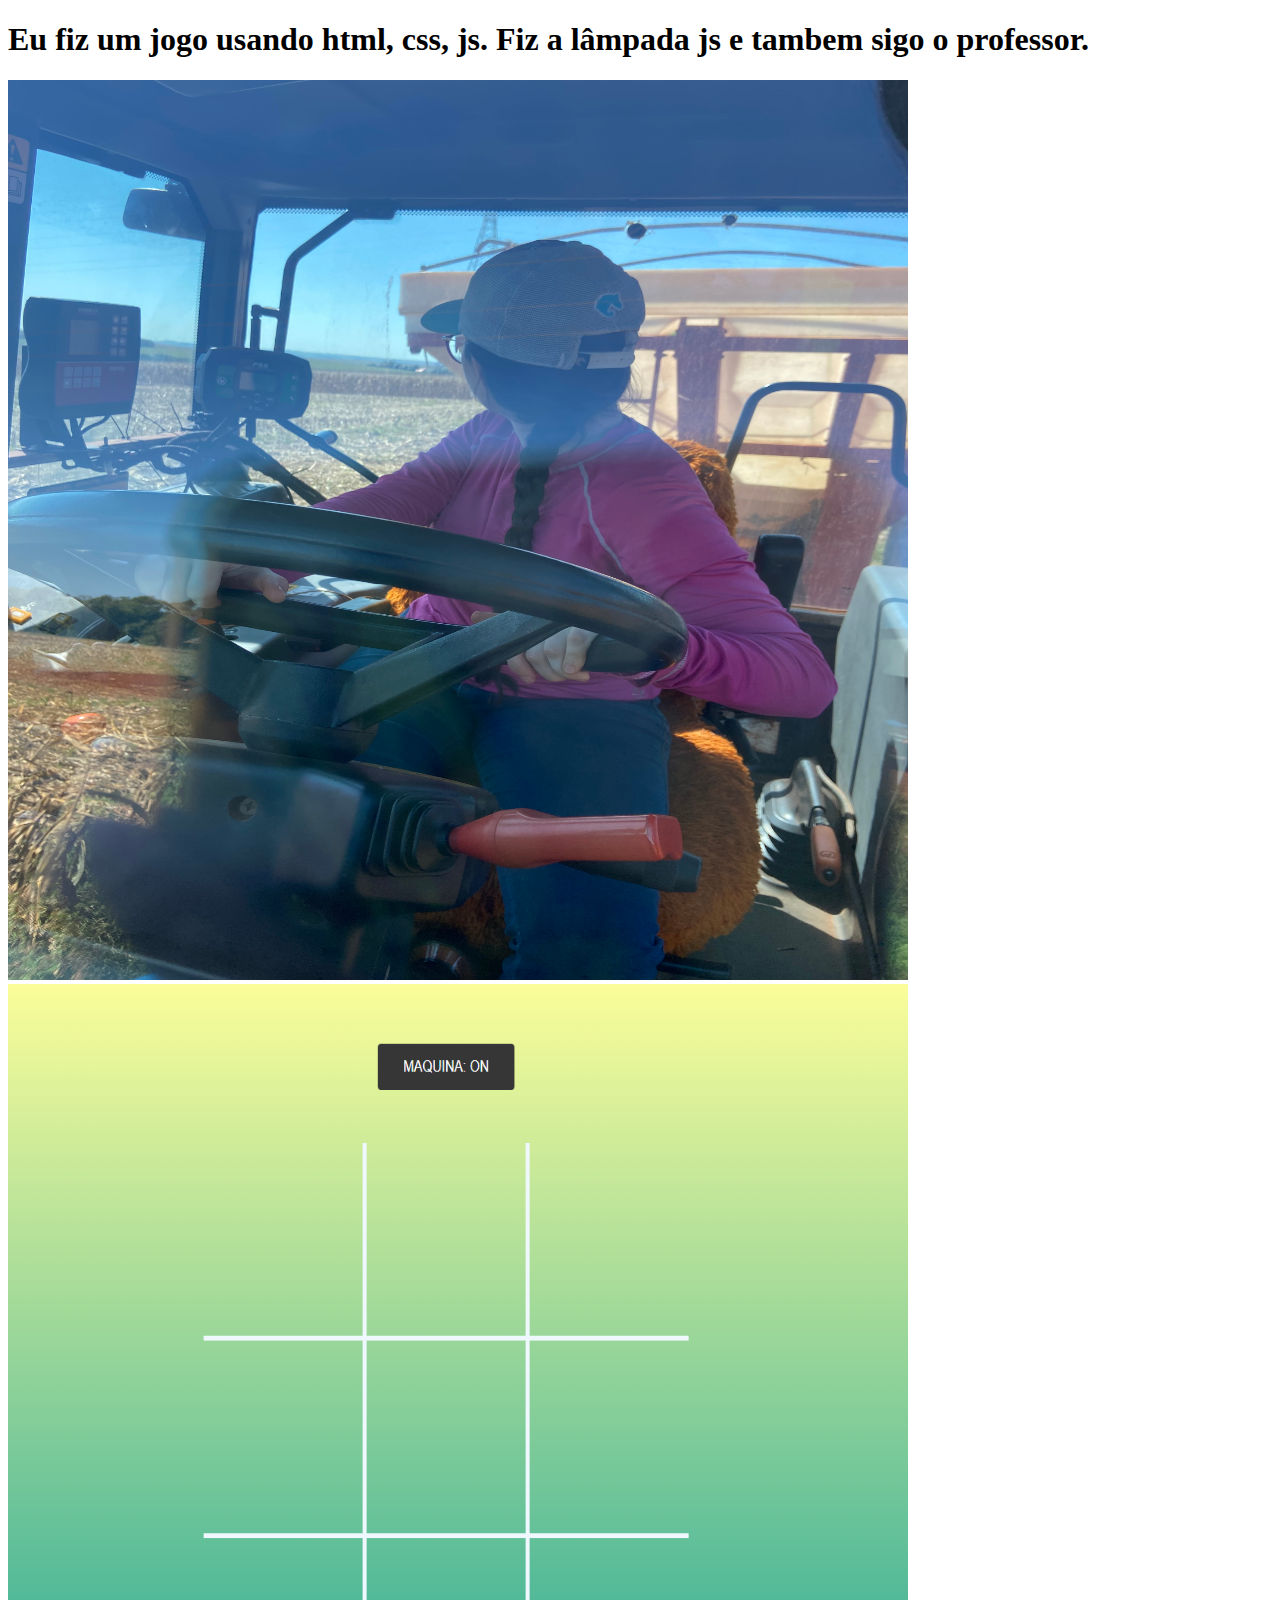
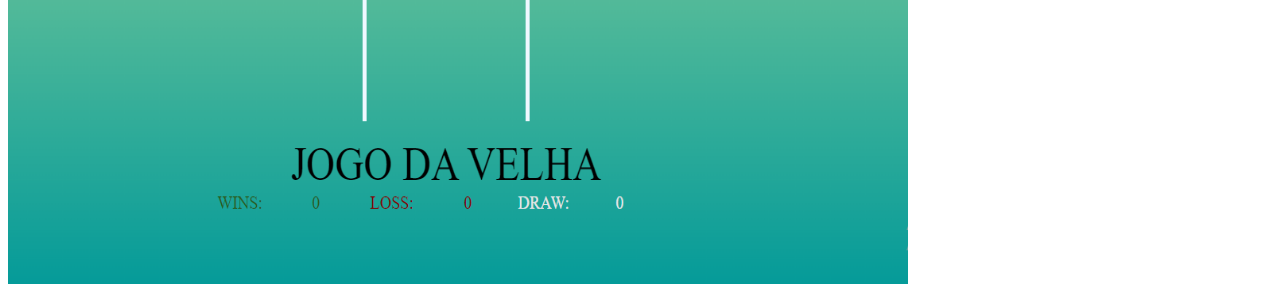
<file: portifolio/trabalho.html>
<!DOCTYPE html>
<html lang="en">
<head>
    <meta charset="UTF-8">
    <meta http-equiv="X-UA-Compatible" content="IE=edge">
    <meta name="viewport" content="width=device-width, initial-scale=1.0">
    <title>Document</title>
</head>
<body>
    <h1>
        Eu fiz um jogo usando html, css, js. Fiz a lâmpada js e tambem sigo o professor.
    </h1>
     <img src="maria.jpg" height="900 px" width="900 px">
     <img src="jogo.png" height="900 px" width="900 px">
</body>
</html>
</file>
